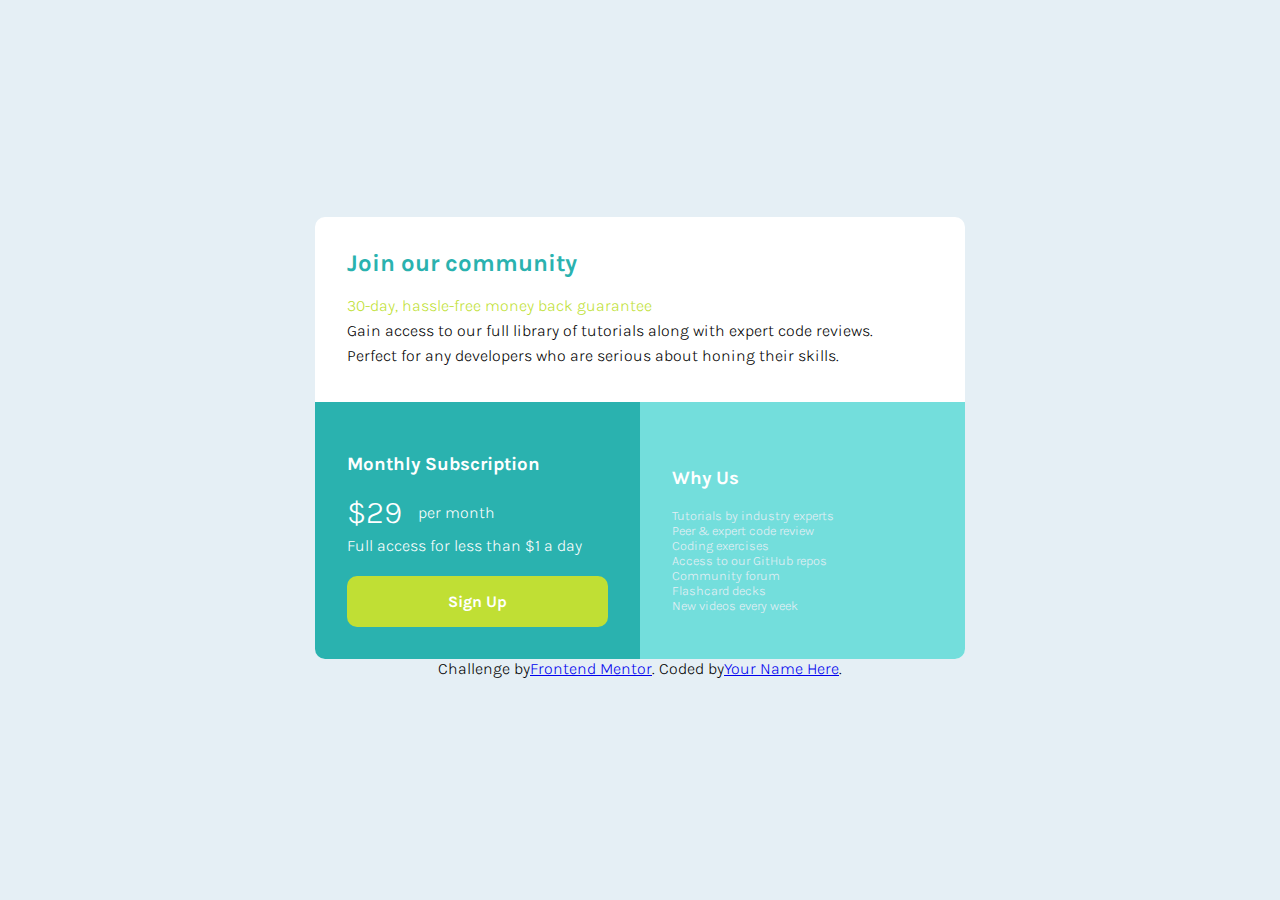
<file: index.html>
<!DOCTYPE html>
<html lang="en">

<head>
  <meta charset="UTF-8">
  <meta name="viewport" content="width=device-width, initial-scale=1.0">
  <!-- displays site properly based on user's device -->

  <link rel="icon" type="image/png" sizes="32x32" href="./images/favicon-32x32.png">

  <title>Frontend Mentor | Single Price Grid Component</title>
  <link rel="stylesheet" href="style.css">
</head>

<body>
  <main>

    <div class="top">
      <h2>
        Join our community
      </h2>
      <p class="guarantee">
        30-day, hassle-free money back guarantee
      </p>
      <div class="text">
        <p>Gain access to our full library of tutorials along with expert code reviews.</p>
        <p>Perfect for any developers who are serious about honing their skills.</p>
      </div>

    </div>
    <div class="bottom">
      <div class="bottom-section price">

        <h3>Monthly Subscription</h3>

        <p class="ppm"><span>$29</span> per month</p>

        <p>Full access for less than &dollar;1 a day</p>

        <button>Sign Up</button>
      </div>
      <div class="bottom-section info">
        <h3>Why Us</h3>

        <ul>
          <li>Tutorials by industry experts</li>
          <li>Peer &amp; expert code review</li>
          <li>Coding exercises</li>
          <li>Access to our GitHub repos</li>
          <li>Community forum</li>
          <li>Flashcard decks</li>
          <li>New videos every week</li>
        </ul>
      </div>
    </div>
  </main>

  <footer>
    <p class="attribution">
      Challenge by <a href="https://www.frontendmentor.io?ref=challenge" target="_blank">Frontend Mentor</a>.
      Coded by <a href="#">Your Name Here</a>.
    </p>
  </footer>
</body>

</html>
</file>
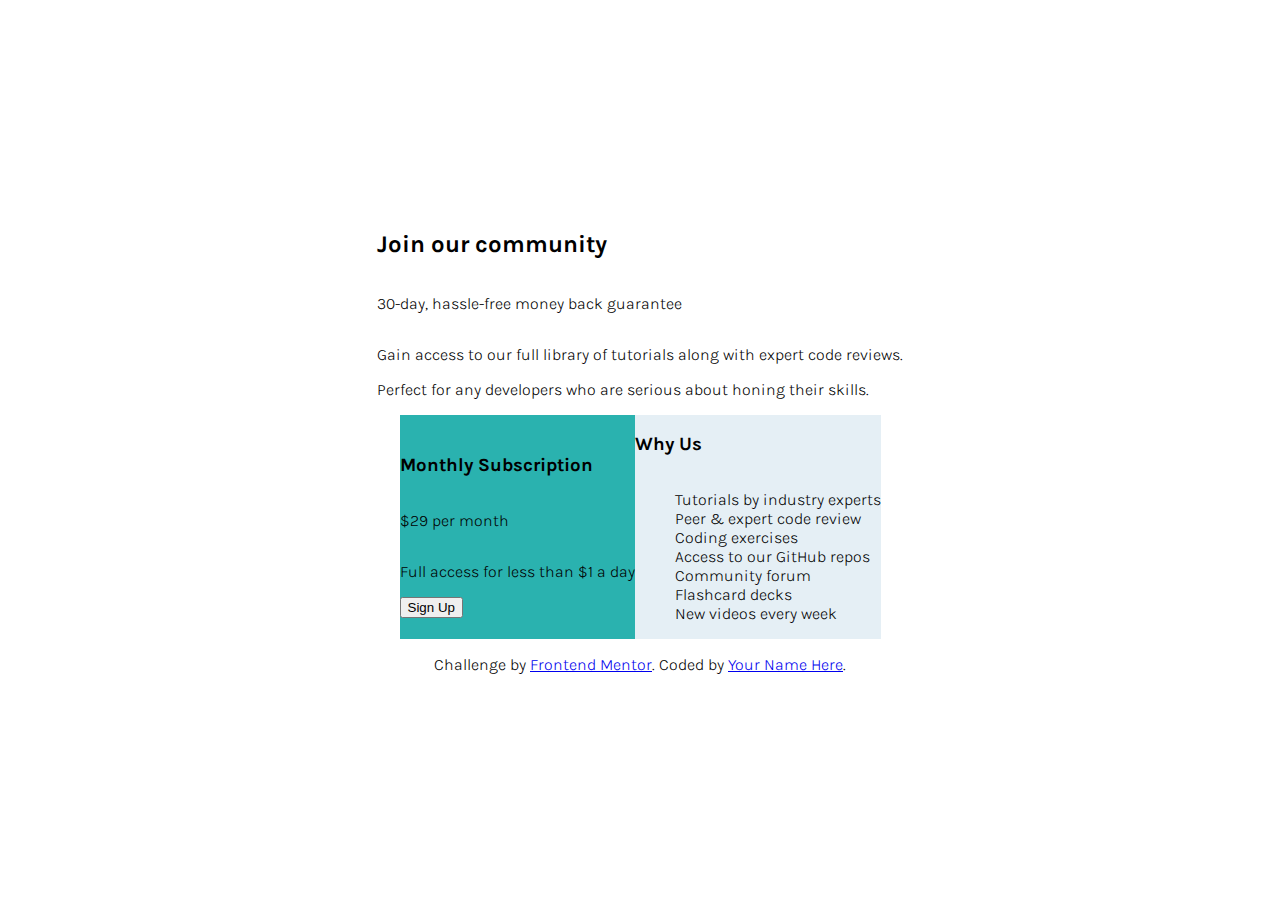
<file: single-price-grid-component-master/index.html>
<!DOCTYPE html>
<html lang="en">

<head>
  <meta charset="UTF-8">
  <meta name="viewport" content="width=device-width, initial-scale=1.0">
  <!-- displays site properly based on user's device -->

  <link rel="icon" type="image/png" sizes="32x32" href="./images/favicon-32x32.png">

  <title>Frontend Mentor | Single Price Grid Component</title>
  <link rel="stylesheet" href="style.css">
</head>

<body>
  <div class="top">
    <h2>
      Join our community
    </h2>
    <p>
      30-day, hassle-free money back guarantee
    </p>
    <div class="text">
      <p>Gain access to our full library of tutorials along with expert code reviews.</p>
      <p>Perfect for any developers who are serious about honing their skills.</p>
    </div>
    
  </div>
  <div class="bottom">
    <div class="price">

      <h3>Monthly Subscription</h3>

      <p>&dollar;29 per month</p>

      <p>Full access for less than &dollar;1 a day</p>

      <button>Sign Up</button>
    </div>
    <div class="info">
      <h3>Why Us</h3>

      <ul>
        <li>Tutorials by industry experts</li>
        <li>Peer &amp; expert code review</li>
        <li>Coding exercises</li>
        <li>Access to our GitHub repos</li>
        <li>Community forum</li>
        <li>Flashcard decks</li>
        <li>New videos every week</li>
      </ul>
    </div>
  </div>

  <footer>
    <p class="attribution">
      Challenge by <a href="https://www.frontendmentor.io?ref=challenge" target="_blank">Frontend Mentor</a>.
      Coded by <a href="#">Your Name Here</a>.
    </p>
  </footer>
</body>

</html>
</file>
<file: style.css>
@import url('https://fonts.googleapis.com/css2?family=Karla:wght@400;700&display=swap');


:root {
    --cyan: hsl(179, 62%, 43%);
    --cyan-bright: hsl(179, 62%, 66%, 1);
    --bright-yellow: hsl(71, 73%, 54%);
    --light-gray: hsl(204, 43%, 93%);
    --grayish-blue: hsl(218, 22%, 67%);
    --white: rgb(255, 255, 255);
    --font-size: 16px;
    --base-padding: 2rem;

}

* {
    box-sizing: border-box;
    list-style-type: none;
}

html,
body {
    height: 100%;
    width: 100%;
    margin: 0;
    font-family: 'Karla';
    font-size: var(--font-size);
    
}

body {
    display: flex;
    flex-direction: column;
    justify-content: center;
    align-items: center;
    font-weight: 300;
    background-color: var(--light-gray);
}

@media (max-width: 875px) {
    body {
        justify-content: start;

    }
}

main {
    display: flex;
    background-color: var(--white);
    flex-direction: column;
    border-radius: 10px;
    min-width: 650px;
}

@media (max-width: 651px) {
    main{
        min-width: unset;
        margin: 2rem;

    }
}


p {
    display: flex;
    margin: 0;
    margin-bottom: .35rem;
}

.top {
    display: flex;
    justify-content: center;
    align-items: flex-start;
    flex-direction: column;
    padding: var(--base-padding);

}

h2 {
    color: var(--cyan);
    margin-top: 0;
    font-size: 1.5rem;

}

.guarantee {
    color: var(--bright-yellow)
}

.bottom {
    display: flex;
    color: white;
           
}

.bottom-section {
    width: 50%;
    padding: var(--base-padding);
}

@media (max-width: 651px) {
    .bottom {
        flex-direction: column;
    }
    .bottom-section {
        width: 100%;
    }
}



button {
    display: flex;
    align-self: center;
    justify-content: center;
    background-color: var(--bright-yellow);
    border-radius: 10px;
    border: none;
    font-family: 'Karla';
    color: white;
    padding: 1rem;
    width: 100%;
    font-size: 1rem;
    font-weight: 700;
    margin: 15px 0 0 0;
}

.price {
    background-color: var(--cyan);
    display: flex;
    align-items: flex-start;
    justify-content: center;
    flex-direction: column;
    border-radius: 0 0 0 10px;

}

span {
    font-size: 2rem;
    margin-right: 1rem;
}

.ppm {
    display: flex;
    align-items: center;
    justify-content: center;
}

.info {
    background-color: var(--cyan-bright);
    display: flex;
    align-items: flex-start;
    justify-content: center;
    flex-direction: column;
    border-radius: 0 0 10px 0;
           
}

ul {
    align-items: flex-start;
    display: flex;
    flex-direction: column;
    justify-content: center;
    padding: 0;
    margin: 0;
    color: var(--light-gray);
    font-size: .8rem;
}
</file>
<file: single-price-grid-component-master/style.css>
@import url('https://fonts.googleapis.com/css2?family=Karla:wght@400;700&display=swap');


:root {
    --cyan: hsl(179, 62%, 43%);
    --bright-yellow: hsl(71, 73%, 54%);
    --light-gray: hsl(204, 43%, 93%);
    --grayish-blue: hsl(218, 22%, 67%);
    --font-size: 16px;
}

* {
    box-sizing: border-box;
    list-style-type: none;
}

html,
body {
    height: 100%;
    max-width: 1440px;
    margin: 0;
    font-family: 'Karla';
    font-size: var(--font-size);
}

body {
    display: flex;
    flex-direction: column;
    justify-content: center;
    align-items: center;
    font-weight: 300;

}

.top {
    display: flex;
    justify-content: center;
    align-items: flex-start;
    flex-direction: column;
}

.bottom {
    display: flex;
}

.price {
    background-color: var(--cyan);
    display: flex;
    align-items: flex-start;
    justify-content: center;
    flex-direction: column;
}

.info {
    background-color: var(--light-gray);
    display: flex;
    align-items: flex-start;
    justify-content: center;
    flex-direction: column;
    
}
</file>
